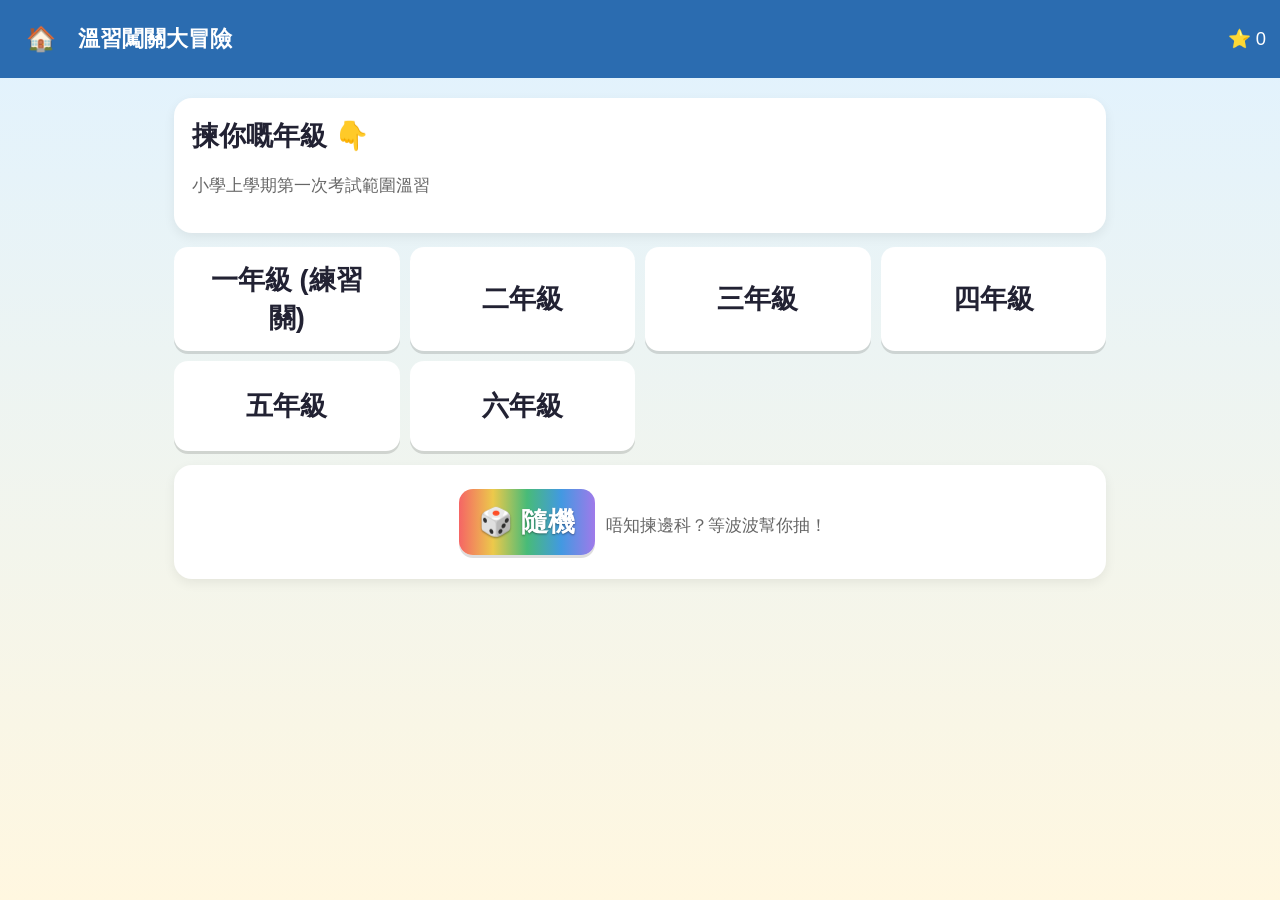
<file: game/index.html>
<!DOCTYPE html>
<html lang="zh-Hant-HK"><head><meta charset="utf-8">
<meta name="viewport" content="width=device-width,initial-scale=1">
<meta http-equiv="Cache-Control" content="no-cache, no-store, must-revalidate"><meta http-equiv="Pragma" content="no-cache"><meta http-equiv="Expires" content="0">
<title>溫習闖關大冒險</title>
<link rel="icon" href="favicon.svg" type="image/svg+xml"><link rel="icon" href="favicon.ico" sizes="any">
<link rel="stylesheet" href="style.css?v=ab2fdb07"></head>
<body><header><button id="homeBtn" class="ghost" title="主頁">🏠</button><h1 id="title">溫習闖關大冒險</h1><span id="stars">⭐ 0</span></header>
<main id="app"></main>
<noscript><div class="card" style="margin:16px">⚠️ 呢個遊戲需要 JavaScript。請用 Safari 或 Chrome 開啟。<br><a href="https://jessiechanchocoholic-web.github.io/hk-revision-game/game/">開網上版</a></div></noscript>
<div id="jsfail" hidden class="card" style="margin:16px">⚠️ 遊戲未能載入。請用 Safari 或 Chrome 開啟（唔好用 WhatsApp 內置預覽）。<br><a id="jsfail-link" href="https://jessiechanchocoholic-web.github.io/hk-revision-game/game/">開網上版</a></div>
<script>window.__jsfail=function(){var f=document.getElementById("jsfail");if(f)f.removeAttribute("hidden")};window.onerror=function(){if(!window.__homeOk)window.__jsfail()};setTimeout(function(){if(!window.__homeOk)window.__jsfail()},4000)</script>
<script src="questions.js?v=18edf03b"></script><script src="game.js?v=90c7a3fd"></script>
</body></html>
</file>
<file: game/style.css>
*{box-sizing:border-box}body{margin:0;font-family:"Microsoft JhengHei","PingFang HK","Noto Sans CJK TC","Heiti TC",sans-serif;background:linear-gradient(#e0f2ff,#fff7e0);min-height:100vh;color:#223}
header{display:flex;align-items:center;gap:10px;padding:10px 14px;background:#2b6cb0;color:#fff;position:sticky;top:0;z-index:10}header h1{flex:1;font-size:1.2rem;margin:0}
main{max-width:860px;margin:auto;padding:16px}button{font:inherit;cursor:pointer;border:0;border-radius:14px;padding:14px 18px;font-size:1.15rem;background:#fff;box-shadow:0 3px 0 #0002;margin:6px;color:#223}
button,select,input,a{touch-action:manipulation;-webkit-tap-highlight-color:transparent}
@media (hover:hover) and (pointer:fine){button:active{transform:translateY(2px)}}.ghost{background:transparent;box-shadow:none;color:#fff;padding:6px;font-size:1.4rem}
.grid{display:grid;grid-template-columns:repeat(auto-fill,minmax(180px,1fr));gap:10px}.grid button{margin:0;min-height:90px}
.big{font-size:1.6rem;font-weight:bold}.card{background:#fff;border-radius:18px;padding:18px;box-shadow:0 4px 12px #0001;margin-bottom:14px}
.lvl{text-align:left}.lvl small{display:block;color:#666;font-size:.9rem}.locked{opacity:.45}.boss{background:#ffe1e1}.review{background:#fff3c4}
.q{font-size:1.35rem;line-height:1.6;margin:8px 0 14px}.opts button{display:block;width:100%;text-align:left;margin:8px 0}
.correct{background:#c6f6d5!important}.wrong{background:#fed7d7!important}.fb{font-size:1.15rem;padding:12px;border-radius:12px;margin-top:10px}
.fb.ok{background:#e6ffed}.fb.no{background:#fff0f0}input{font:inherit;font-size:1.3rem;padding:12px;border-radius:12px;border:2px solid #9ab;width:100%}
.prog{height:12px;background:#ddd;border-radius:8px;overflow:hidden}.prog div{height:100%;background:#48bb78}.primary{background:#2b6cb0;color:#fff}
.tag{display:inline-block;background:#fde68a;border-radius:8px;padding:2px 8px;font-size:.9rem;margin-left:6px}.order-picked{min-height:50px;border:2px dashed #9ab;border-radius:12px;padding:6px;margin:8px 0}
.note{color:#666;font-size:.9rem}

.eq{font-weight:bold;margin-top:8px}.working{font-family:ui-monospace,Menlo,Consolas,'Courier New',monospace;background:#f7fafc;border:1px solid #cbd5e0;border-radius:10px;padding:10px;white-space:pre;overflow-x:auto;font-size:1rem;line-height:1.4;margin:6px 0 0}
/* 卡通角色波波＋動畫 */
.mascot,.mascot-wrap,.mascot svg,.rand-reel{pointer-events:none}.mascot{width:72px;height:72px;float:left;margin:0 10px 4px 0}.fb{overflow:hidden}
.card>.mascot-wrap,.card>.mascot{float:none;margin:0 auto 6px}.mascot-wrap{position:relative;width:120px;height:120px;margin:0 auto}.mascot-wrap .mascot{width:120px;height:120px;float:none;margin:0}

.fb.no{animation:bb-shake .4s ease}.correct{animation:bb-pop .3s ease}
.confetti{position:absolute;inset:-20px -60px auto;height:160px;pointer-events:none;overflow:visible}.confetti i{position:absolute;top:0;width:8px;height:12px;border-radius:2px;opacity:0;animation:bb-fall 1.6s ease-in 2 both}
@keyframes bb-bounce{0%{transform:scale(.6)}60%{transform:scale(1.15)}100%{transform:scale(1)}}
@keyframes bb-shake{0%,100%{transform:translateX(0)}25%{transform:translateX(-6px)}75%{transform:translateX(6px)}}
@keyframes bb-jump{0%,100%{transform:translateY(0)}50%{transform:translateY(-14px)}}
@keyframes bb-pop{0%{transform:scale(1)}50%{transform:scale(1.04)}100%{transform:scale(1)}}
@keyframes bb-fall{0%{opacity:1;transform:translateY(0) rotate(0)}100%{opacity:0;transform:translateY(150px) rotate(360deg)}}
@media (max-width:480px){.mascot{width:56px;height:56px}.q{font-size:1.2rem}button{padding:12px 14px}}
@media (prefers-reduced-motion:reduce){*,*::before,*::after{animation:none!important;transition:none!important}.confetti{display:none}}

/* B3：科目 × 年級主題動畫（動作名由 game.js THEME 表決定；--amp 由年級決定；全部有限次數） */
.gold{color:#f6c344;text-shadow:0 1px 0 #b7791f,0 0 6px #fde68a}.dim{color:#cbd5e0}
@keyframes chi-ok{0%{transform:rotate(0)}30%{transform:rotate(calc(-12deg*var(--amp)))}70%{transform:rotate(calc(10deg*var(--amp)))}100%{transform:rotate(0)}}
@keyframes chi-wrong{0%,100%{transform:translateY(0)}50%{transform:translateY(calc(6px*var(--amp))) scaleY(.92)}}
@keyframes chi-clear{0%,100%{transform:translateY(0) rotate(0)}50%{transform:translateY(calc(-12px*var(--amp))) rotate(calc(8deg*var(--amp)))}}
@keyframes chi-boss{0%{transform:scale(1)}40%{transform:scale(calc(1 + .18*var(--amp))) translateY(-8px)}60%{transform:scale(.95) translateY(4px)}100%{transform:scale(1)}}
@keyframes eng-ok{0%{transform:scale(.7)}60%{transform:scale(calc(1 + .15*var(--amp)))}100%{transform:scale(1)}}
@keyframes eng-wrong{0%,100%{transform:rotate(0)}25%{transform:rotate(calc(-8deg*var(--amp)))}75%{transform:rotate(calc(8deg*var(--amp)))}}
@keyframes eng-clear{0%,100%{transform:translateX(0)}25%{transform:translateX(calc(-10px*var(--amp))) translateY(-8px)}75%{transform:translateX(calc(10px*var(--amp))) translateY(-8px)}}
@keyframes eng-boss{0%,100%{transform:rotateY(0)}50%{transform:rotateY(180deg) translateY(calc(-10px*var(--amp)))}}
@keyframes math-ok{0%{transform:rotate(0) scale(.8)}100%{transform:rotate(calc(360deg)) scale(1)}}
@keyframes math-wrong{0%,100%{transform:translateX(0)}20%,60%{transform:translateX(calc(-6px*var(--amp)))}40%,80%{transform:translateX(calc(6px*var(--amp)))}}
@keyframes math-clear{0%,100%{transform:translateY(0) scale(1)}30%{transform:translateY(calc(-16px*var(--amp))) scale(1.05,.95)}60%{transform:translateY(0) scale(.95,1.05)}}
@keyframes math-boss{0%{transform:rotate(0)}50%{transform:rotate(calc(180deg)) scale(calc(1 + .15*var(--amp)))}100%{transform:rotate(360deg)}}
@keyframes hum-ok{0%,100%{transform:translateX(0)}50%{transform:translateX(calc(8px*var(--amp))) rotate(5deg)}}
@keyframes hum-wrong{0%,100%{transform:rotate(0)}50%{transform:rotate(calc(-6deg*var(--amp))) translateY(4px)}}
@keyframes hum-clear{0%,100%{transform:translate(0,0)}25%{transform:translate(calc(12px*var(--amp)),-10px)}50%{transform:translate(0,-16px)}75%{transform:translate(calc(-12px*var(--amp)),-10px)}}
@keyframes hum-boss{0%,100%{transform:scale(1) rotate(0)}50%{transform:scale(calc(1 + .2*var(--amp))) rotate(calc(-10deg*var(--amp)))}}
@keyframes sci-ok{0%{transform:translateY(0)}50%{transform:translateY(calc(-10px*var(--amp))) scale(1.05)}100%{transform:translateY(0)}}
@keyframes sci-wrong{0%,100%{transform:scale(1)}50%{transform:scale(calc(1 - .08*var(--amp)))}}
@keyframes sci-clear{0%,100%{transform:translateY(0)}50%{transform:translateY(calc(-14px*var(--amp))) rotate(calc(-6deg*var(--amp)))}}
@keyframes sci-boss{0%{transform:scale(1);filter:none}50%{transform:scale(calc(1 + .2*var(--amp)));filter:hue-rotate(90deg)}100%{transform:scale(1);filter:none}}
/* 隨機抽關（B5-DEV-01） */
.rand-card{text-align:center;margin-top:14px}.rand-btn{background:linear-gradient(90deg,#f56565,#ecc94b,#48bb78,#4299e1,#9f7aea);color:#fff;text-shadow:0 1px 2px #0006}
.rand-panel{margin-top:10px}.rand-reel{margin:8px auto;max-width:360px;min-height:64px;display:flex;align-items:center;justify-content:center;border-radius:16px;background:#2b6cb0;color:#fff;font-size:1.3rem;font-weight:bold;padding:10px;border:4px dashed #fff;box-shadow:0 0 0 4px #ecc94b}
.rand-reel.spin{animation:rand-wob .25s linear infinite}.rand-reel.done{animation:bb-pop .4s ease 2}
@keyframes rand-wob{0%,100%{transform:rotate(-2deg)}50%{transform:rotate(2deg)}}
.rand-modes{display:flex;flex-wrap:wrap;justify-content:center;align-items:center}.rand-fixed{display:inline-flex;flex-wrap:wrap;align-items:center;justify-content:center}
.rand-panel select{font:inherit;font-size:1.1rem;padding:10px;border-radius:12px;border:2px solid #9ab;margin:6px}.rand-result{font-size:1.15rem;font-weight:bold;min-height:1.5em}
button:disabled{opacity:.6;cursor:default}button:focus-visible,select:focus-visible{outline:3px solid #ecc94b;outline-offset:2px}
@media (prefers-reduced-motion:reduce){.rand-reel.spin,.rand-reel.done{animation:none}}
.passage{font-size:1.05rem;line-height:1.75;white-space:pre-line;background:#fffbea;border:2px solid #f3d37a;border-radius:12px;padding:10px 14px;margin:8px 0 4px;max-height:42vh;overflow-y:auto;-webkit-overflow-scrolling:touch;overflow-wrap:anywhere;color:#333}
@media (max-width:480px){.passage{font-size:1rem;padding:8px 12px;max-height:38vh}}
/* B9-DEV-01：大字體、清晰（低年級）＋ iPad */
html{-webkit-text-size-adjust:100%;text-size-adjust:100%}
body{font-size:20px;line-height:1.5;-webkit-font-smoothing:antialiased}
header h1{font-size:1.35rem;overflow-wrap:anywhere}#stars{font-size:1.15rem;white-space:nowrap}
main{max-width:980px}
button{font-size:1.25rem;line-height:1.4;padding:14px 20px;min-height:52px;overflow-wrap:anywhere;max-width:100%}
.ghost{font-size:1.5rem;min-height:44px}
.big{font-size:1.7rem}
.lvl small{font-size:1.05rem;line-height:1.4}
.grid{grid-template-columns:repeat(auto-fill,minmax(210px,1fr))}
.q{font-size:1.45rem;line-height:1.7;overflow-wrap:anywhere;font-weight:600}
.opts button{font-size:1.35rem;padding:16px 20px;min-height:60px}
.order-picked{min-height:64px;font-size:1.35rem;display:flex;flex-wrap:wrap;align-items:center;gap:4px}
.card button{white-space:normal}
input{font-size:1.45rem;padding:14px}
.fb{font-size:1.3rem;line-height:1.6;overflow-wrap:anywhere}
.note,.tag{font-size:1.05rem}
.passage{font-size:1.25rem;line-height:1.85;max-height:55vh;padding:12px 16px}
.working{font-size:1.1rem}
.rand-panel select{font-size:1.2rem}.rand-reel{font-size:1.4rem}.rand-result{font-size:1.25rem}
/* 小一、小二再大啲 */
body[data-grade="P1"] .q,body[data-grade="P2"] .q{font-size:1.65rem;line-height:1.75}
body[data-grade="P1"] .opts button,body[data-grade="P2"] .opts button{font-size:1.5rem;min-height:66px}
body[data-grade="P1"] .passage,body[data-grade="P2"] .passage{font-size:1.4rem;line-height:1.9}
body[data-grade="P1"] .card button,body[data-grade="P2"] .card button{font-size:1.4rem}
body[data-grade="P1"] .order-picked,body[data-grade="P2"] .order-picked{font-size:1.5rem}
/* iPad 直屏/橫屏 */
@media (min-width:700px){main{padding:20px 24px}.q{font-size:1.55rem}.passage{font-size:1.3rem}}
@media (min-width:700px) and (orientation:landscape){.passage{max-height:45vh}}
/* 手機：短文框唔再困喺細框，跟頁面捲 */
@media (max-width:480px){body{font-size:18px}.q{font-size:1.3rem}button{font-size:1.15rem;padding:12px 14px}.opts button{font-size:1.2rem}.passage{font-size:1.15rem;max-height:none;overflow:visible}.grid{grid-template-columns:repeat(auto-fill,minmax(150px,1fr))}body[data-grade="P1"] .q,body[data-grade="P2"] .q{font-size:1.45rem}body[data-grade="P1"] .opts button,body[data-grade="P2"] .opts button{font-size:1.3rem}body[data-grade="P1"] .passage,body[data-grade="P2"] .passage{font-size:1.25rem}}
/* B10-DEV-01：選擇題 A. B. C. D. 標籤 */
.opts button.mc-opt{display:flex;align-items:baseline;gap:10px;text-align:left}
.opt-lbl{display:inline-block;min-width:1.7em;font-weight:800;color:#2b6cb0;flex-shrink:0}
.opt-txt{flex:1;min-width:0;overflow-wrap:anywhere}
.correct .opt-lbl{color:#22543d}.wrong .opt-lbl{color:#742a2a}
</file>
